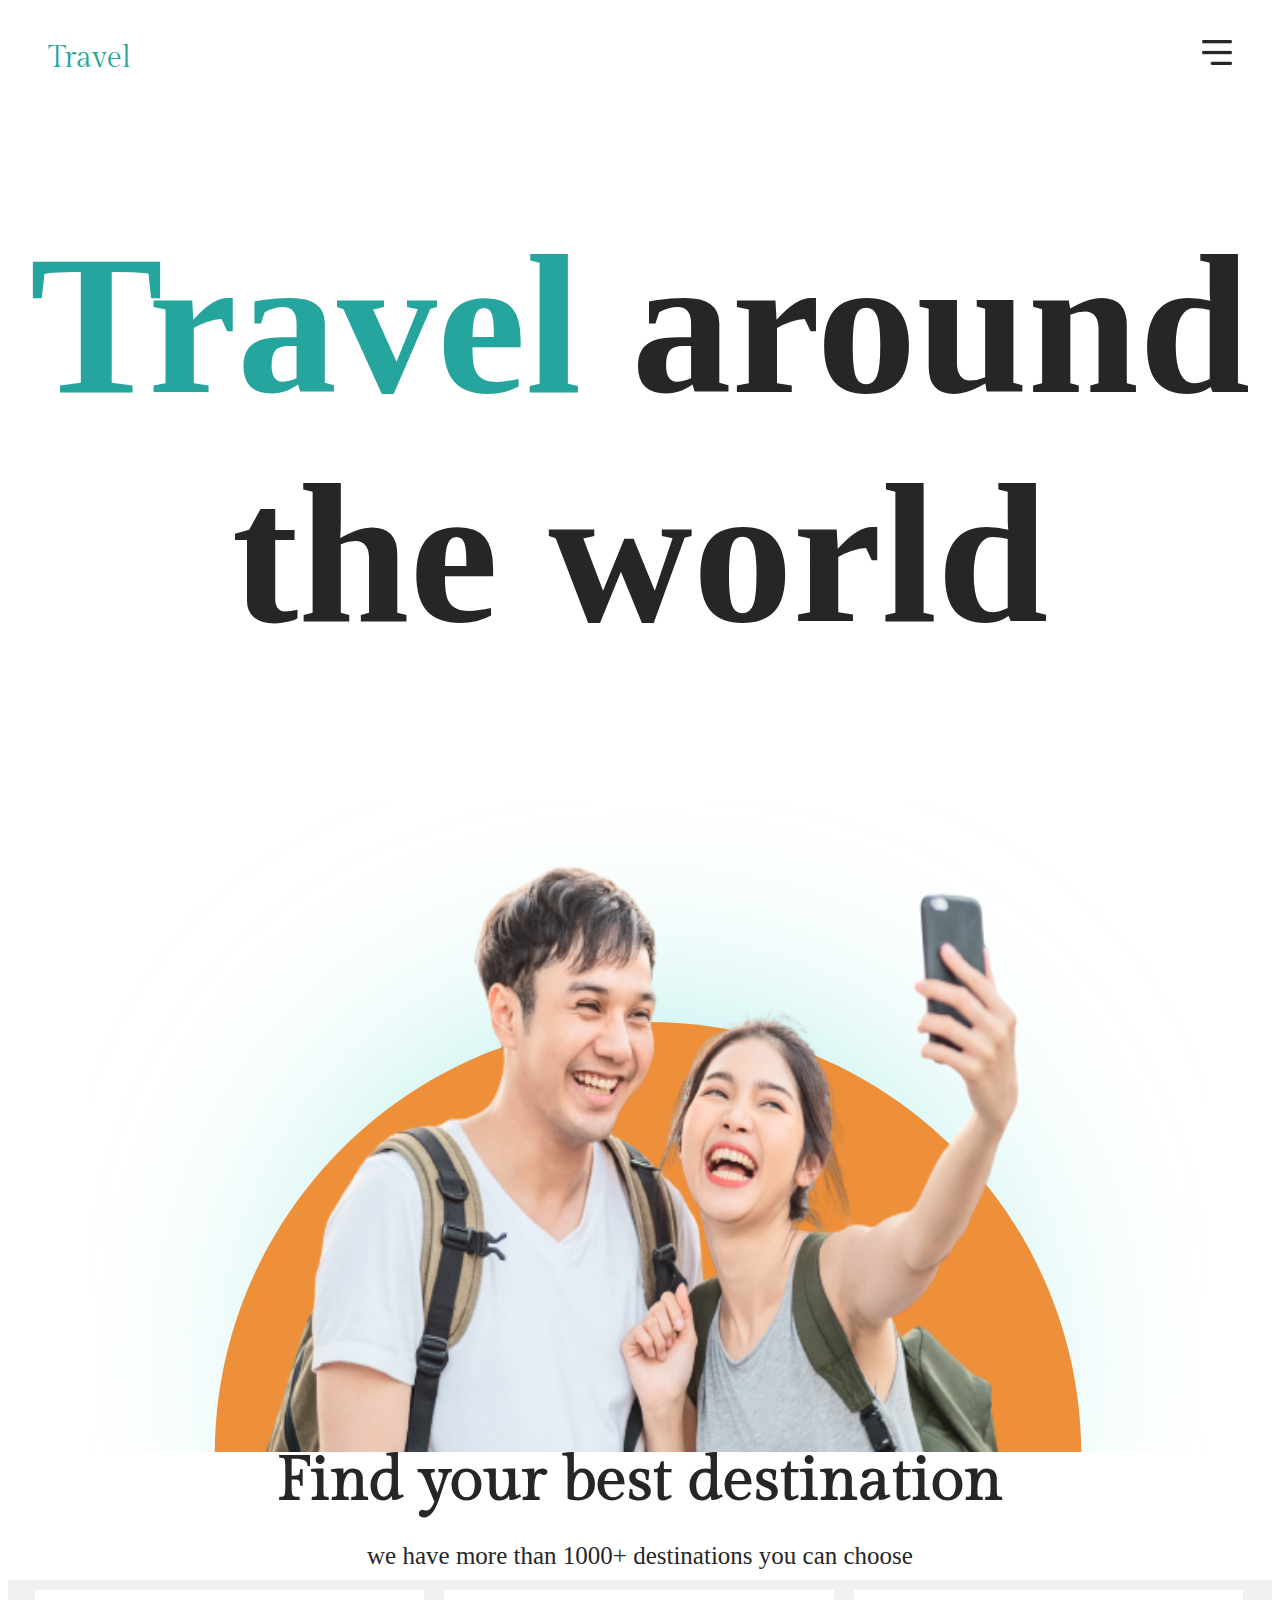
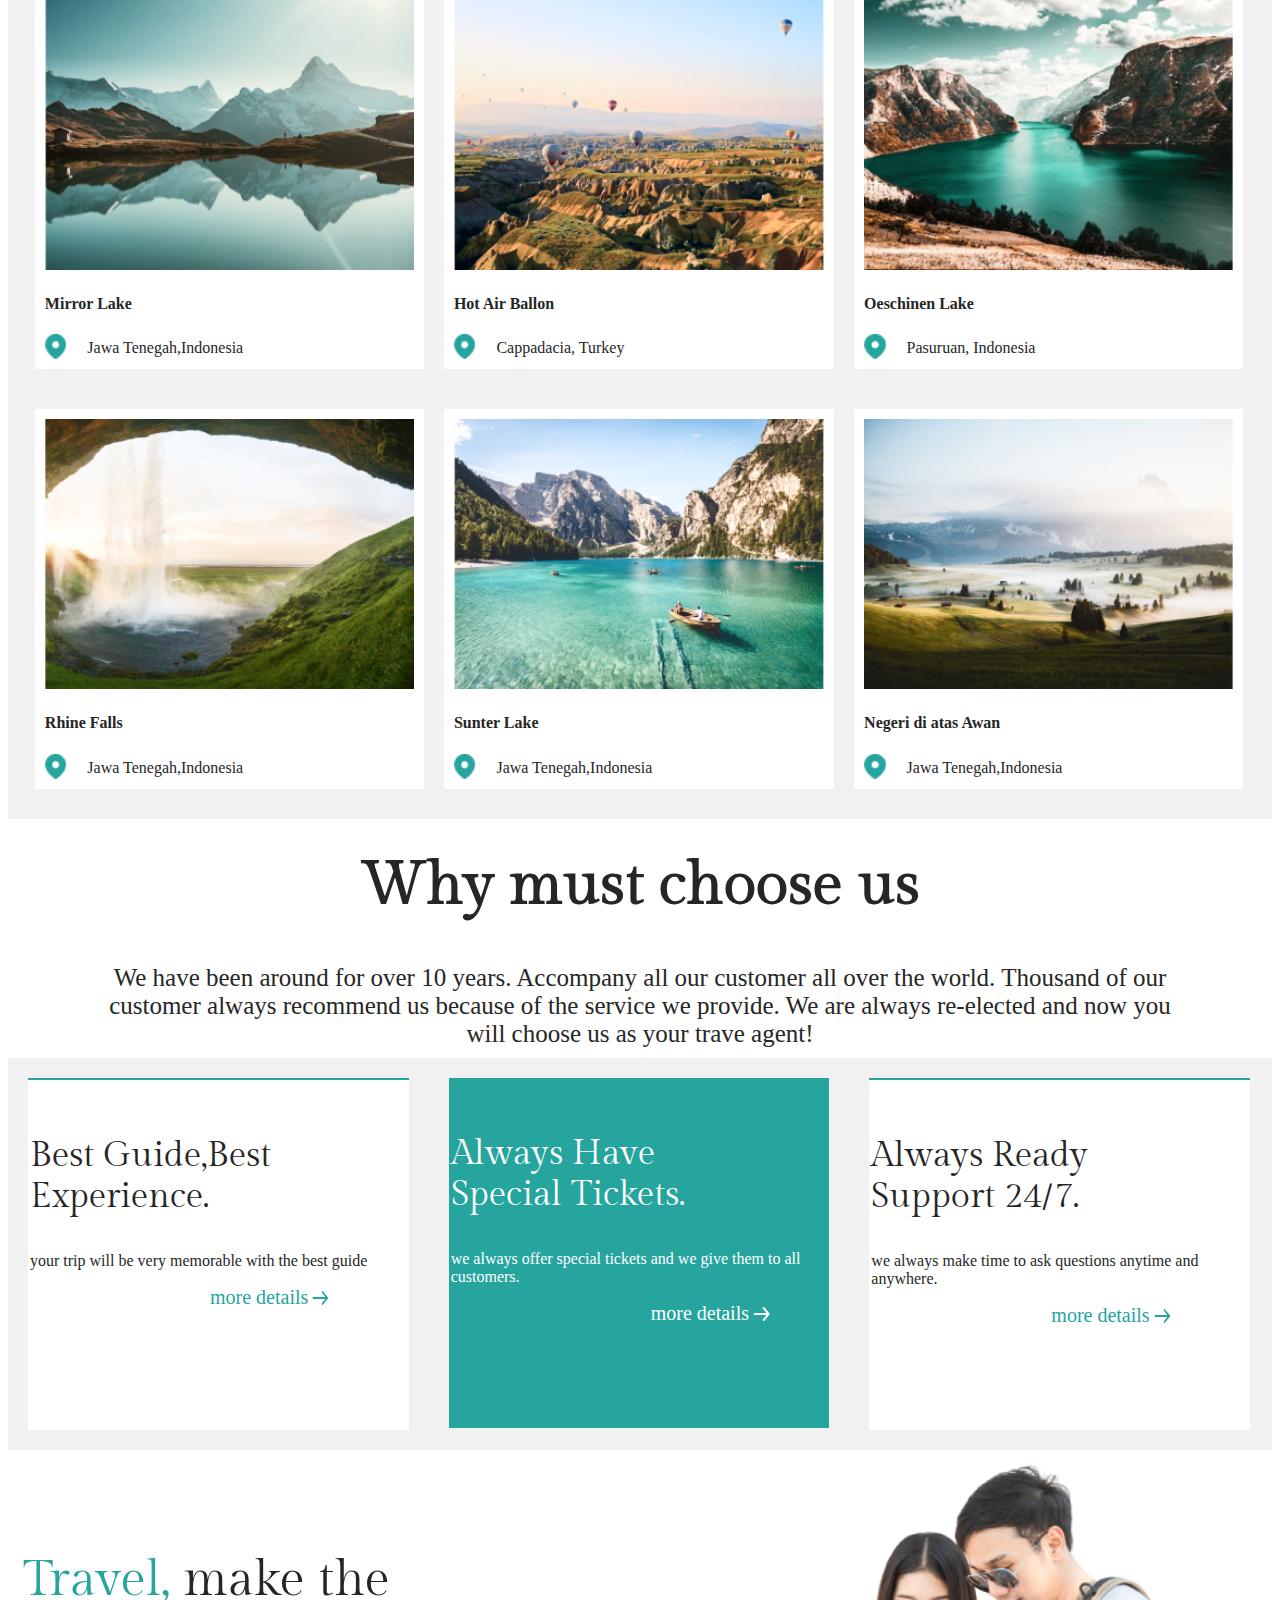
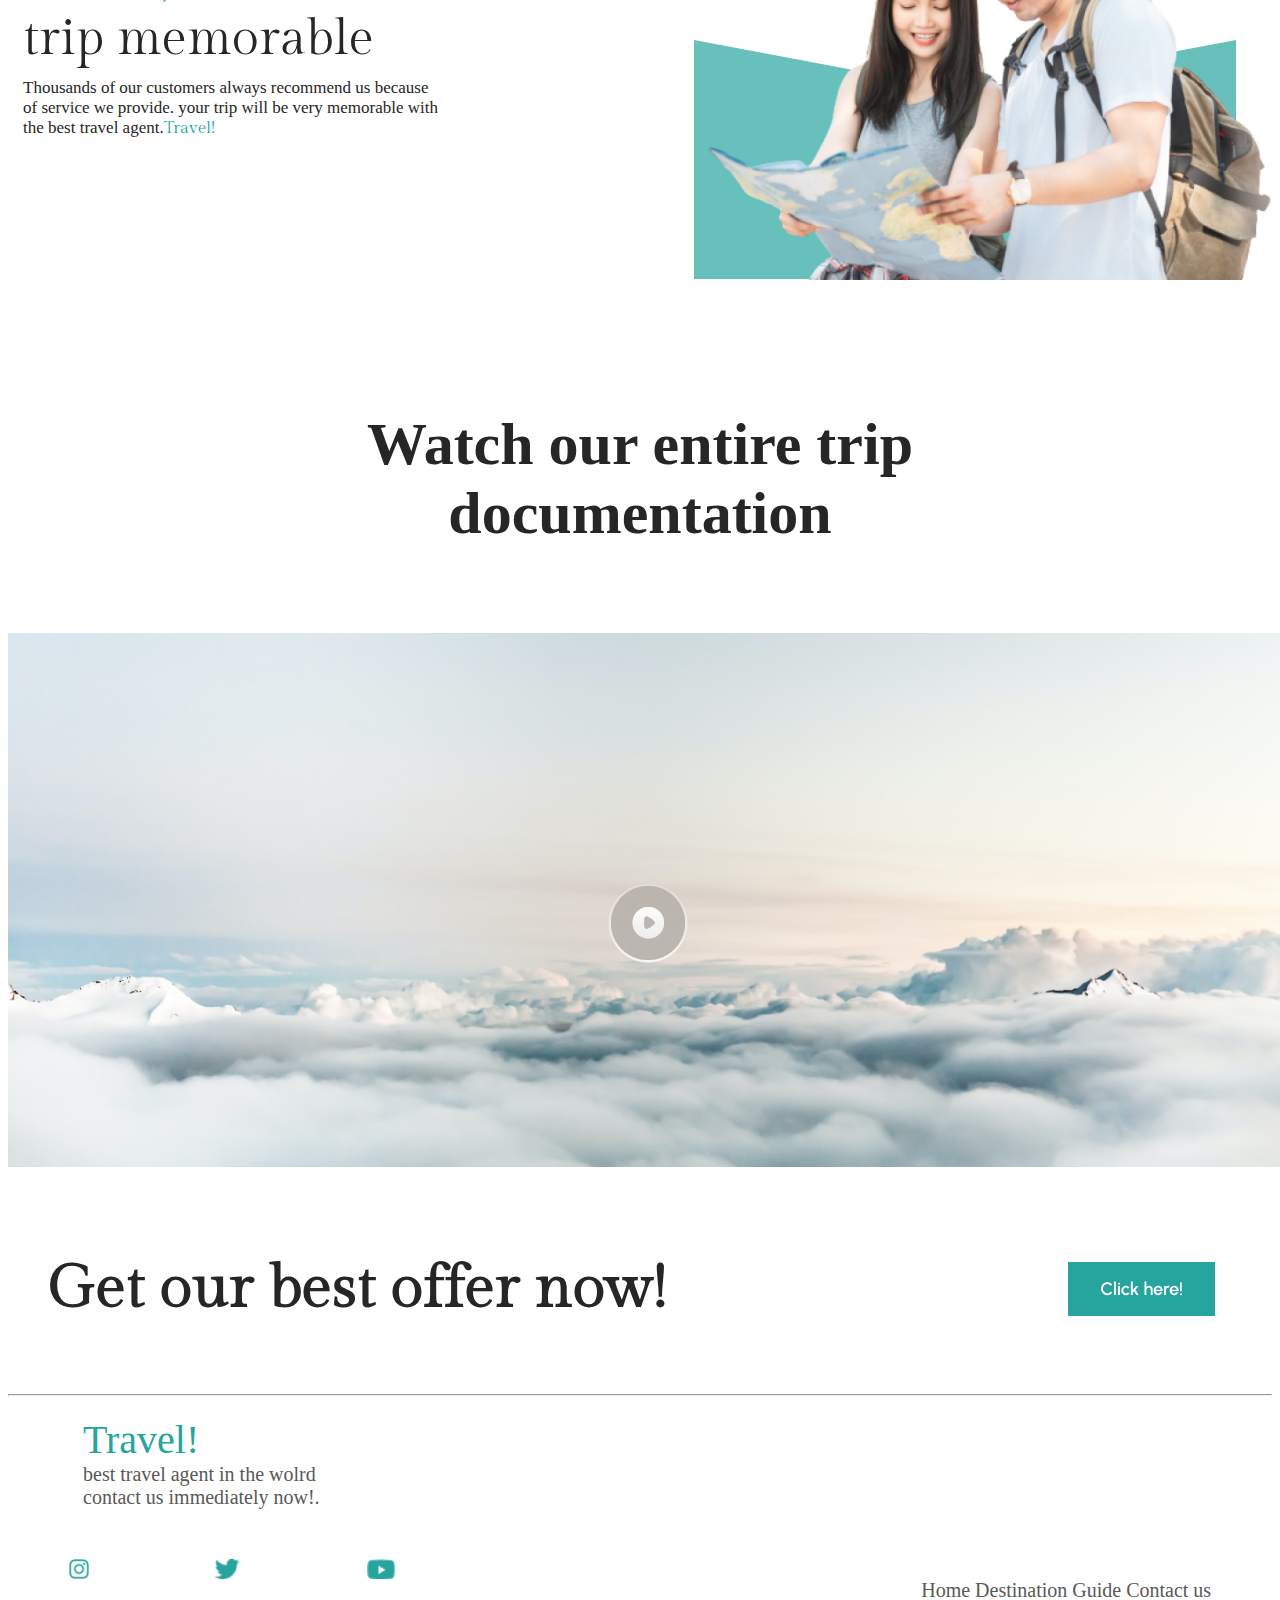
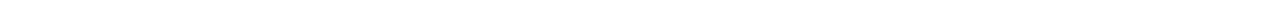
<file: index.html>
<!DOCTYPE html>
   <html lang="en">
<head>
    <meta charset="UTF-8">
    <meta name="viewport" content="width=device-width, initial-scale=1.0">
    <title>Travel-website</title>
    <link rel="preconnect" href="https://fonts.googleapis.com">
<link rel="preconnect" href="https://fonts.gstatic.com" crossorigin>
<link href="https://fonts.googleapis.com/css2?family=Gilda+Display&display=swap" rel="stylesheet">
    <link rel="stylesheet" href="style.css">
</head>
<body>
    <section class="my-header"> 
        <div class="header">
            <p class="head">Travel</p>                                                                                                                
        <nav >   
            <img class="p-1" src="assets/Frame 1664.png" alt="">
        </nav>
        </div>
    </section>
    <section class="s2">
        <div class="flex">
            <h1><span class="Travel">Travel</span> around<br>the world </h1>
        </div>
        <div class="asians">
            <img class="travel1 card" src="assets/Blurry.svg" width="100%" alt=""> 
            <img class="travel2 card" src="assets/Ellipse.svg" width="100%" alt="">
            <img class="travel3 card" src="assets/asians.svg" width="100%" alt="">
        </div>
    </section>  
    <section class="destine">
        <div class=" destination">
            <h3>Find your best destination</h3>
            <p class="choose">we have more than 1000+ destinations you can choose</p>
        </div>
    </section>  
    <section class="picture">
        <div class="container ">
            <div class="item">
                <img class="img2" src="assets/mirror lake.png" alt=""><br>
                <h4>Mirror Lake</h4>
            <div class="Location"> <img src="assets/Location.png" alt="">
                <p class="locationside">Jawa Tenegah,Indonesia</p>
            </div>
        </div>
        <div class="item"><img class="img2" src="assets/hot.jpg"alt=""><br><h4>Hot Air Ballon</h4>
        <div class="Location"> <img src="assets/Location.png" alt="">
            <p class="locationside">Cappadacia, Turkey</p>
        </div>
        </div>
        <div class="item"><img class="img2" src="assets/oeschinen lake.png" alt=""><br><h4>Oeschinen Lake </h4>   
        <div class="Location"> <img src="assets/Location.png" alt="">
            <p class="locationside">Pasuruan, Indonesia</p>
        </div>
        </div>
        </div>   
        <div class="container">
        <div class="item"><img class="img2" src="assets/rhine falls.png" alt=""><br><h4>Rhine Falls</h4>
        <div class="Location"> <img src="assets/Location.png" alt="">
            <p class="locationside">Jawa Tenegah,Indonesia</p>
        </div>
        </div>
        <div class="item"><img class="img2" src="assets/sunter lake.png"alt=""><br><h4>Sunter Lake</h4>
        <div class="Location"> <img src="assets/Location.png" alt="">
            <p class="locationside">Jawa Tenegah,Indonesia</p>
        </div>
        </div>
        <div class="item"><img class="img2" src="assets/negeri di atas awan.png" alt=""><br><h4>Negeri di atas Awan</h4>
        <div class="Location"> <img src="assets/Location.png" alt="">
            <p class="locationside">Jawa Tenegah,Indonesia</p>
        </div>
        </div>
        </div>
    </section>
    <section class="About">
        <h4 class="about">Why must choose us</h4>
        <p class="choose">We have been around for over 10 years. Accompany all our
                        customer all over the world. Thousand of our <br>customer always recommend us because of the service we provide.
                        We are always re-elected and now you <br> will choose us as your trave agent!</p>
    </section>  
    <section class="ITEM">
        <div class="container">
            <div class="item1">
                <p class="support">Best Guide,Best <br> Experience.</p>
                <p >your trip will be very memorable with the best guide</p>
            <div class="more">more details <img class="arrow" src="assets/arrow.png" alt=""></div>
        </div>
        <div class="item2"> <p class="special">Always Have <br> Special Tickets.</p>
            <p class="tickets">we always offer special tickets and we give them to all customers.</p>  
        <div class="details">more details <img class="arrow" src="assets/arrow-right.png" alt="">
        </div>
        </div>
        <div class="item3">
            <p class="support">Always Ready <br>Support 24/7.</p>
            <p>we always make time to ask questions anytime and anywhere.</p>
        <div class="more">more details  <img class="arrow" src="assets/arrow.png" alt=""></div>
        </div>
        </div>
    </section>
    <section class="MEMORY">
        <div class="last" >
        <div class="memory"><span class="Travel">Travel,</span> make the trip memorable                                                                                                                                                                                       
        <div class="service">Thousands of our customers always recommend us because of  service we provide.
                            your trip will be very memorable with the best travel agent.<span class="t">Travel!</span></div> </div>
        <div class="twoasians" >
            <img class="image2" src="assets/Shape.png" alt="">
            <img class="image1" src="assets/asian 2.png" alt="">
        </div>
    </section>
    <section class="WATCH.">
        <h4 class="watch">Watch our entire trip <br> documentation</h4>
        <div>                                                                                  
            <img class="Video" src="assets/sky.png" width="100%">
            <img class="play" src="assets/Playbutton.png" alt="">
        </div>
    </section>
    <section class="OFFER">
        <div class="Click1" >
            <h4 class="offer">Get our best offer now!</h4>
            <img class="click" src="assets/CTA Primer.png" alt="">
        </div>
            <hr>                                  
            <p class="agent">
                <span class="s">Travel!</span><br>
                                best travel agent in the wolrd  <br> contact us immediately now!.
            </p>
        <div class="contact">
            <img  src="assets/Path.png"  class="path" alt="">
            <img src="assets/Path (1).png" class="path" alt="">
            <img src="assets/Path (2).png" class="path" alt="">
            <pre class="us">Home Destination Guide Contact us</pre>
        </div>      
    </section>  
</body>
</html>
</file>
<file: style.css>
:root{
    --blue:#25A59E;
}

.header{
    display: flex;
    justify-content: space-between;
    width: 100%;
    margin-bottom:0px;
}
body{
    margin-top: 40px;

}
    
.p-1{
    height: 25px;
    left: 100px; 
    margin-right: 40px;
}
.head{
    font-family: "gilda display";
    color: #25A59E;
    font-size: 30px;
    justify-content: right;
    display: flex;
    margin-left: 40px;
    margin-bottom: 0px;
    margin-top: 0px;
}
.flex{
    display: flex;
    font-size: 100px;
    justify-content: center;
    padding-inline:5px;
    font-family: "gilda dislay";
    text-align: center;
    margin-top: 0px;
    
}
h1{
    padding-bottom: -20px;
    color: #262626;
    ;
}
.Travel{

    color: #25A59E;
    justify-content: space-between;
    overflow: hidden;

}
.asians {
    height: 220px;
    margin-bottom: 65%;
    overflow: hidden;
}
.travel1{
    position: absolute;
    justify-content: center;
    font-weight: 50px;
    size: 400%;
    margin-bottom: 50px;
    height: 650px;
    width: 100%;
}
.travel2{
    position: absolute;
    margin-top: 220px;
    size: 200%;
    justify-content:center;
    width: 100%;
    height: 430px;
}
.travel3{
    position: absolute;
    size: 100%; 
    margin-top: 50px;
    margin-left: 0px;     
    height: 600px;
    overflow-y: hidden;
}
.destination{
    margin-top: -400px;
} 
h3{
    font-family: "gilda display";                                                                                                                                                                                                                             
    font-size: 62px;
    text-align: center;
    padding-bottom: 0;
    margin-bottom:0px;
    color: #262626;
}
.choose{
    font-family: "urbanist";
    font-size: 25px;                              
    text-align: center;
    color: #262626;
    margin-bottom: 10px;
    
}
.container{
    display: flex; 
    background-color:  #f1f1f1;
    justify-content: center;
    margin: 0px;
    padding-right: 2px;

}
.item{
    background-color: white;
    margin-inline: 10px;
    padding-left: 10px;
    padding-right: 10px;
    padding-top:10px ;
    padding-bottom: 10px;
    margin-top: 10px;
    margin-bottom: 30px;


}

.Location{
    display: flex;
    justify-content: baseline;
    height: 25px;
    margin-top: 5px;
}
.locationside{
    margin-left: 20px;
    margin-top: 5px; 
    color: #262626;                                                 
}  
h4{
    color: #262626;
}

.img2{
    size: 50px;
    height: 270px;
}

.about{
    font-family: "gilda display";
    font-size: 60px;
    text-align: center;
    margin-top: 30px;
    margin-bottom: -190px;
    padding-bottom: -5px;
    color: #262626;
    height: 280px;
}

.item1,.item3{
    background-color: white;
    margin-inline: 20px;
    padding-left: 2px;
    padding-right: 2px;
    padding-top:20px ;
    padding-bottom: 50px;
    margin-top: 20px;
    margin-bottom: 20px;
    border-top: 2px solid #25A59E;
    height: 280px;
    width: 100%;
    color: #262626;

}
.item2{
    
    background-color:#25A59E;
    margin-inline: 20px;
    padding-left: 2px;
    padding-right: 2px;
    padding-top:20px ;
    padding-bottom: 50px;
    margin-top: 20px;
    margin-bottom: 20px;
    height: 280px;
    background-size: 40px;
    width: 100%;

}
.support{
    font-size: 35px;
    font-family: "gilda display"; 
    color: #262626;                                                              
}
.more{
    color:#25A59E;
    margin-left: 180px;
    font-size: 20px;
    display: flex;
}
.special{ 
    font-size: 35px;
    font-family: "gilda display";
    color: white;
}
.details{
    color: white;
    margin-left: 200px;
    display: flex;
    font-size: 20px;

}
.tickets{
    font-family: "urbanist";
    color: white;
}
.memory{
    font-family: "gilda display";                             
    font-size: 50px; 
    margin-bottom: 10px;
    font-weight: 100px;
    justify-content:space-around;
    margin-top: 100px;
    margin-right: 5px;
    color: #262626;
}
.service{
    font-family: "urbanist";
    font-size: 17px;
    color: #262626;
    padding-top: 10px;
    

}
.t{      
    
    font-family: "gilda display";
    size: 30px;
    color:#25A59E;                                                          
    margin-bottom: 200px;}


.twoasians{
    size: 70px;
    justify-content: end;
    margin-left: 250px ;          
}
.image2{
    position: absolute;
    margin-top: 190px;
    margin-right: 170px;
}    
.image1{                                                                                          
    position: relative;
    margin-left: 10px;
    height: 430px;
    margin-bottom: 40px;

}
.last{
    width: 100%;                                                                                           
    display: flex ;
    margin-bottom: 20px;
    padding-bottom: 2px;
    margin-left: 15px;
}


.watch{
    text-align: center;
    padding-bottom:5px;
    padding-top: 5px;
    font-size: 60px;
    background-size: 30px;
    color: #262626;

}
.Video{
    position:absolute ;
    width: 100%;
    size: 50px;

}
.play{
    position: relative; 
    margin-left: 600px ;
    margin-top: 250px;
    height: 80px;
}
.Click1{
    display: flex;
    margin-top: 205px;
}
.click{
    size: 30px;
    margin-left: 400px;
    margin-top: 90px;
    margin-bottom: 70px;


}
.offer{
    
    font-family: "gilda display";
    font-size: 60px;
    margin-left: 40px;
    color: #262626;
    margin-bottom: 20px;
}
.agent{
    margin-bottom: 50px;
    font-size: 20px;
    font-family: "urbanist";
    margin-left: 75px;
    color: #595959;
}

.s{
    
    font-family: "urbanist";
    size: 30px;
    color: #25A59E;
    font-size: 40px;
    margin-bottom: 190px;
}
.contact{
    display: flex;
    justify-content: space-around;
    width: 100%;
    margin-bottom: 40px;;
    height: 20px;
    gap: 5px;
}
.us{
    font-size: 20px;
    margin-left: 400px;
    height: 5px;
    color: #595959; 
    font-family: "urbanist"; 
    margin-bottom: 80px;
}
   
@media screen and (max-width:600px) {
    header{
        width: 100%;
        word-spacing: normal;
    } 
    .head{
        margin-right: 20px;
    }
    .p-1{
        margin-left: 20px;
    }
    h1{
        font-size: 1.5em;
        margin: 2px;
    }
    @media screen {
        
    .asians{
        width: 100%;
        height: 30px;
        overflow-x: hidden;
    }
    .travel1,.travel2,.travel3{
        width: 100%;
        overflow: hidden;
    }
    .travel1{
        position: absolute;
        margin-bottom: 20px;
        bottom: -30px;
        height: 320px;
    }
    .travel2{
        position: absolute;
        margin-top: 30px;
        top: 370px;
        height: 225px;
    }
    .travel3{
        bottom: -180px;
        position: absolute;
        margin-left: 30px;
    }
}
.picture{
    padding: 5px;
    margin: 5px;
    margin-left: 5px;
    margin-right: 5px;
}
    
    .flex{
        width: 100%;
        margin-top: 20px;
        font-size: 50px;}
    .destination{
        margin-top: 200px;
        font-size: 50px;
    }
    @media screen {
        .container{  
            flex-direction: column;                     
            align-items: center;
            padding-right: 0px;
            size: 20px;
            inset-block: 5px;
        }
        .img2{
            padding-left: 0px;
            padding-right: 0px;
            height: auto;
            padding: 0px;
            margin-right: 0px;
        }
        .item{
            margin: 2px;
            block-size: -20px;
        }
    }
    .item1,.item3{
        margin-right: -65px;
        margin-left: -65px;
    }
    .item2{
        margin-right: -65px;
        margin-left: -65px;
    }
    .h3{
        margin-bottom:-80px ;
        font-size: 60px;
    }
    .about{
        font-size: 90px;
        padding-bottom: 0px;
        margin-bottom: 0px;
        margin: 5px;
    }
    .choose{
        margin: 0px;
        font-size: 25px;
    }
    .memory{
        margin: 5px;
        font-size: 70px;
        
    }
    .service{
        font-size: 30px;
    }
    .last{
        flex-direction: column;
    }
    @media screen {
        
    .twoasians{
        flex-direction: column;
        margin-left: -10px;     
                    }
    }
    .watch{
        margin: 5px;
        font-size: 65px;
    }
    @media screen {
    .click{
        justify-content: left;
        margin-bottom: -50px;
        margin-top: 90px;
        margin-left:-550px;
        padding-bottom:70px ;
        padding-top: 70px;
    }
}
    @media screen {
        .Click1{
        font-size: 20px;
        margin: 0px;
        
        } 
    }
    .play{
        margin: auto;
        margin-top: 80px;
        margin-left: 230px;
    }
    .offer{
        margin-top: 90px;
        font-size: 60px;
        margin-left: 5px;
        flex: none;
    }
    @media screen {
        .path{
            margin-left: 100px;
            margin-bottom: 5px;
            margin-top: 2px;
            gap: 20px;
            margin: -5px;
        }
        
    }
    @media screen {
        .us{
            margin: 60px;
            margin-left: -500px;
        }
    }
    .contact{
        justify-content: space-around;
    }

.OFFER{
    flex-direction: column;
}
.us{
    justify-content: center;
}
}
</file>
